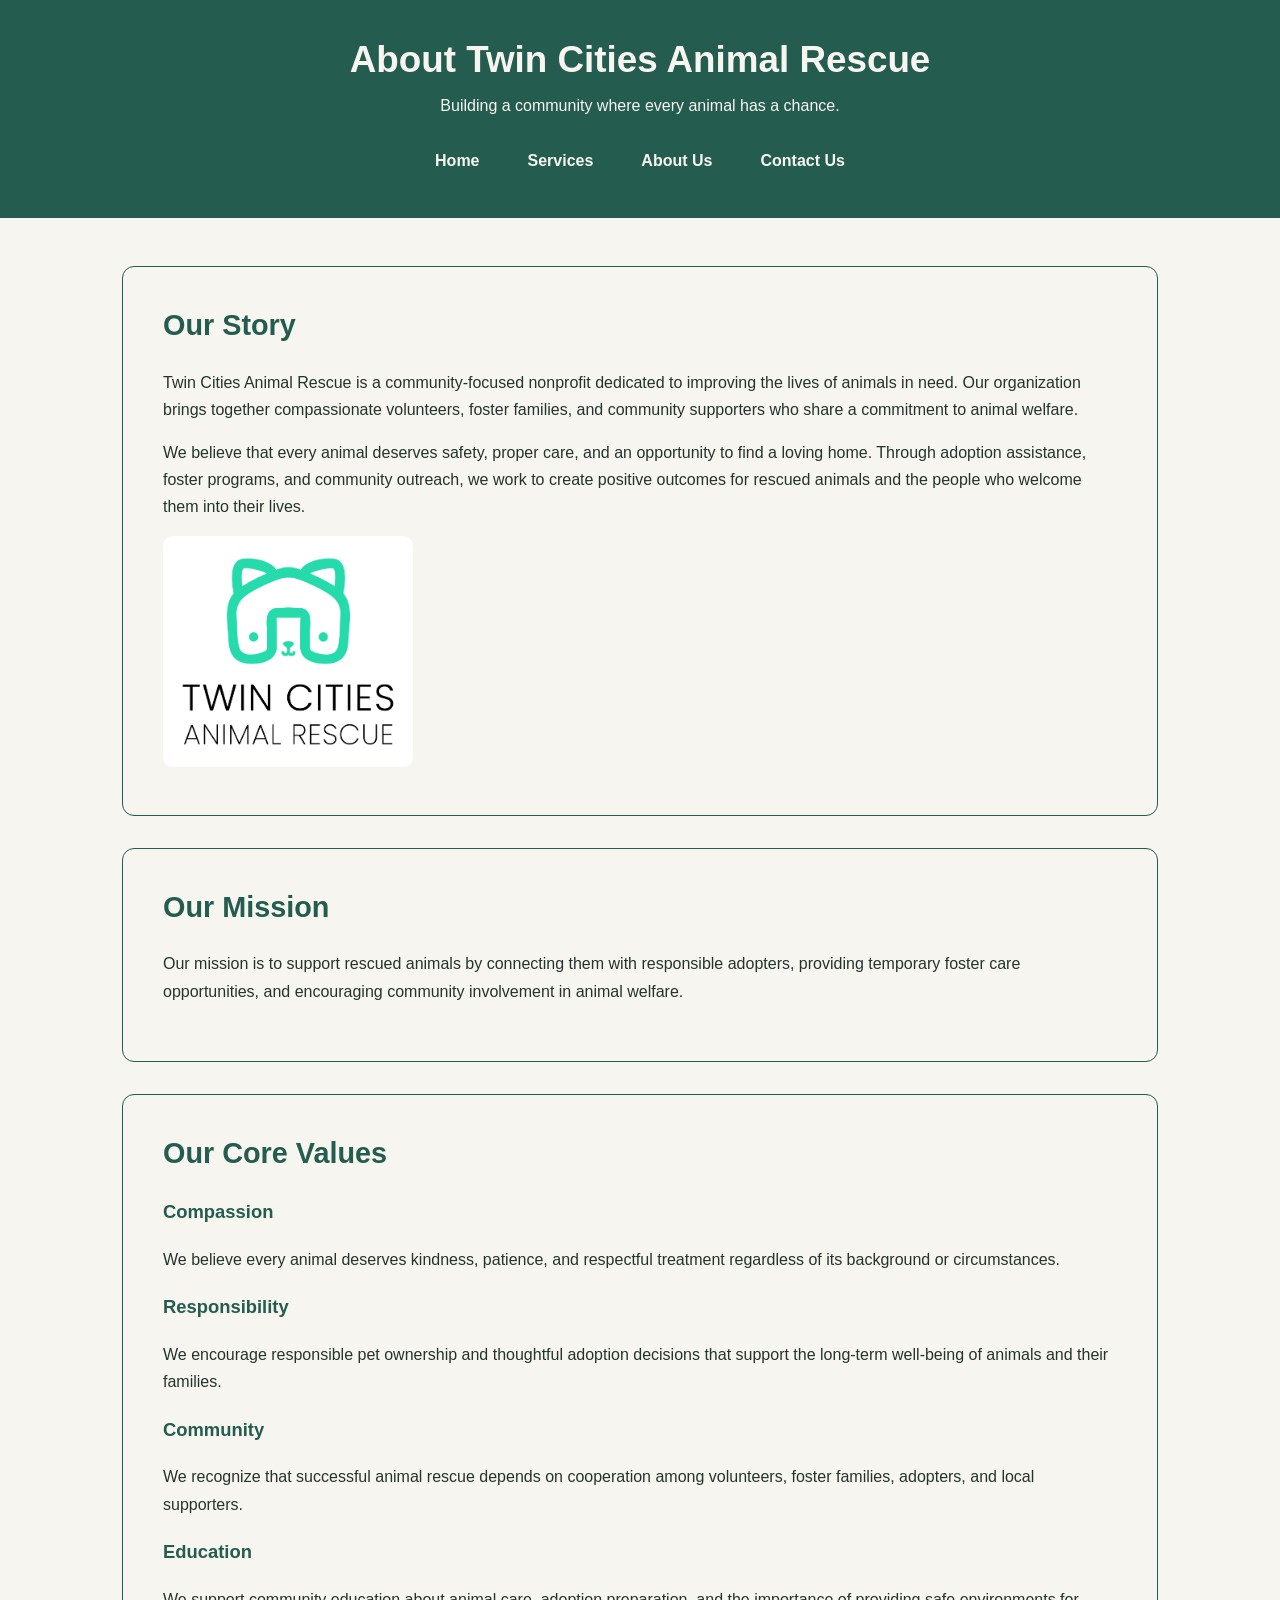
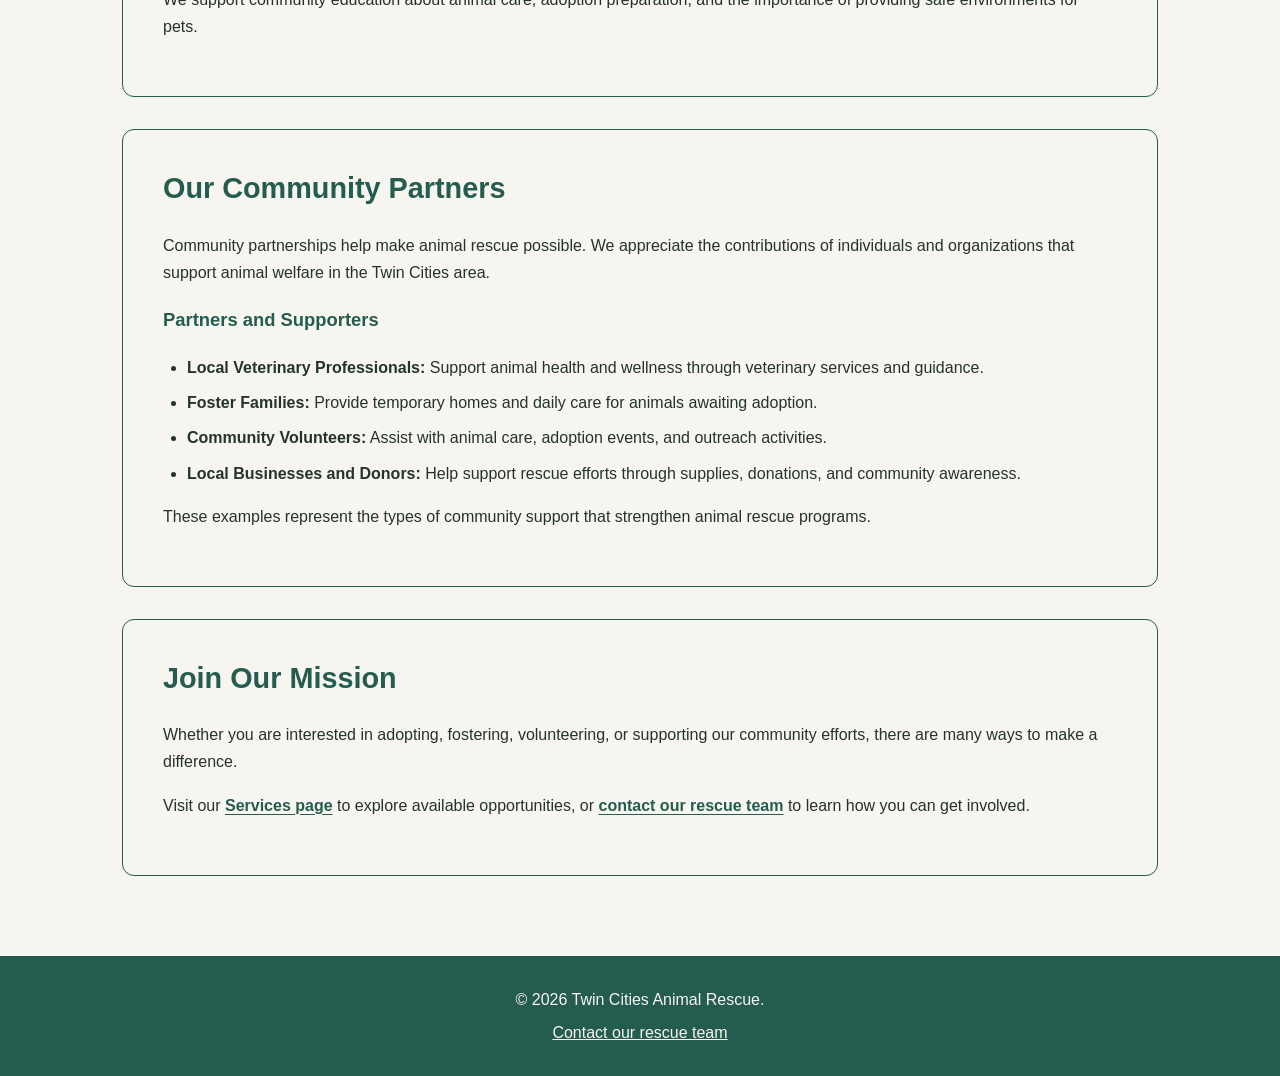
<file: about.html>
<!DOCTYPE html>
<html lang="en">
<head>
    <meta charset="UTF-8">
    <meta name="viewport" content="width=device-width, initial-scale=1.0">
    <meta name="description" content="Learn about the mission, values, and community partnerships of Twin Cities Animal Rescue.">
    <title>About Us | Twin Cities Animal Rescue</title>
    <link rel="stylesheet" href="styles.css">
</head>
<body>
    <header>
        <h1>About Twin Cities Animal Rescue</h1>
        <p>Building a community where every animal has a chance.</p>

        <nav aria-label="Main navigation">
            <ul>
                <li><a href="index.html">Home</a></li>
                <li><a href="services.html">Services</a></li>
                <li><a href="about.html">About Us</a></li>
                <li><a href="contact.html">Contact Us</a></li>
            </ul>
        </nav>
    </header>

    <main>
        <section>
            <h2>Our Story</h2>
            <p>
                Twin Cities Animal Rescue is a community-focused nonprofit
                dedicated to improving the lives of animals in need.
                Our organization brings together compassionate volunteers,
                foster families, and community supporters who share a
                commitment to animal welfare.
            </p>

            <p>
                We believe that every animal deserves safety, proper care,
                and an opportunity to find a loving home. Through adoption
                assistance, foster programs, and community outreach,
                we work to create positive outcomes for rescued animals
                and the people who welcome them into their lives.
            </p>

            <img src="images/rescue-logo_c.png"
                 alt="Twin Cities Animal Rescue organization logo"
                 width="250">
        </section>

        <section>
            <h2>Our Mission</h2>
            <p>
                Our mission is to support rescued animals by connecting
                them with responsible adopters, providing temporary
                foster care opportunities, and encouraging community
                involvement in animal welfare.
            </p>
        </section>

        <section>
            <h2>Our Core Values</h2>

            <h3>Compassion</h3>
            <p>
                We believe every animal deserves kindness, patience,
                and respectful treatment regardless of its background
                or circumstances.
            </p>

            <h3>Responsibility</h3>
            <p>
                We encourage responsible pet ownership and thoughtful
                adoption decisions that support the long-term well-being
                of animals and their families.
            </p>

            <h3>Community</h3>
            <p>
                We recognize that successful animal rescue depends
                on cooperation among volunteers, foster families,
                adopters, and local supporters.
            </p>

            <h3>Education</h3>
            <p>
                We support community education about animal care,
                adoption preparation, and the importance of
                providing safe environments for pets.
            </p>
        </section>

        <section>
            <h2>Our Community Partners</h2>
            <p>
                Community partnerships help make animal rescue
                possible. We appreciate the contributions of
                individuals and organizations that support
                animal welfare in the Twin Cities area.
            </p>

            <h3>Partners and Supporters</h3>
            <ul>
                <li>
                    <strong>Local Veterinary Professionals:</strong>
                    Support animal health and wellness through
                    veterinary services and guidance.
                </li>
                <li>
                    <strong>Foster Families:</strong>
                    Provide temporary homes and daily care
                    for animals awaiting adoption.
                </li>
                <li>
                    <strong>Community Volunteers:</strong>
                    Assist with animal care, adoption events,
                    and outreach activities.
                </li>
                <li>
                    <strong>Local Businesses and Donors:</strong>
                    Help support rescue efforts through
                    supplies, donations, and community awareness.
                </li>
            </ul>

            <p>
                These examples represent the types of community
                support that strengthen animal rescue programs.
            </p>
        </section>

        <section>
            <h2>Join Our Mission</h2>
            <p>
                Whether you are interested in adopting, fostering,
                volunteering, or supporting our community efforts,
                there are many ways to make a difference.
            </p>

            <p>
                Visit our <a href="services.html">Services page</a>
                to explore available opportunities, or
                <a href="contact.html">contact our rescue team</a>
                to learn how you can get involved.
            </p>
        </section>
    </main>

    <footer>
        <p>&copy; 2026 Twin Cities Animal Rescue.</p>
        <p>
            <a href="contact.html">Contact our rescue team</a>
        </p>
    </footer>
</body>
</html>
</file>
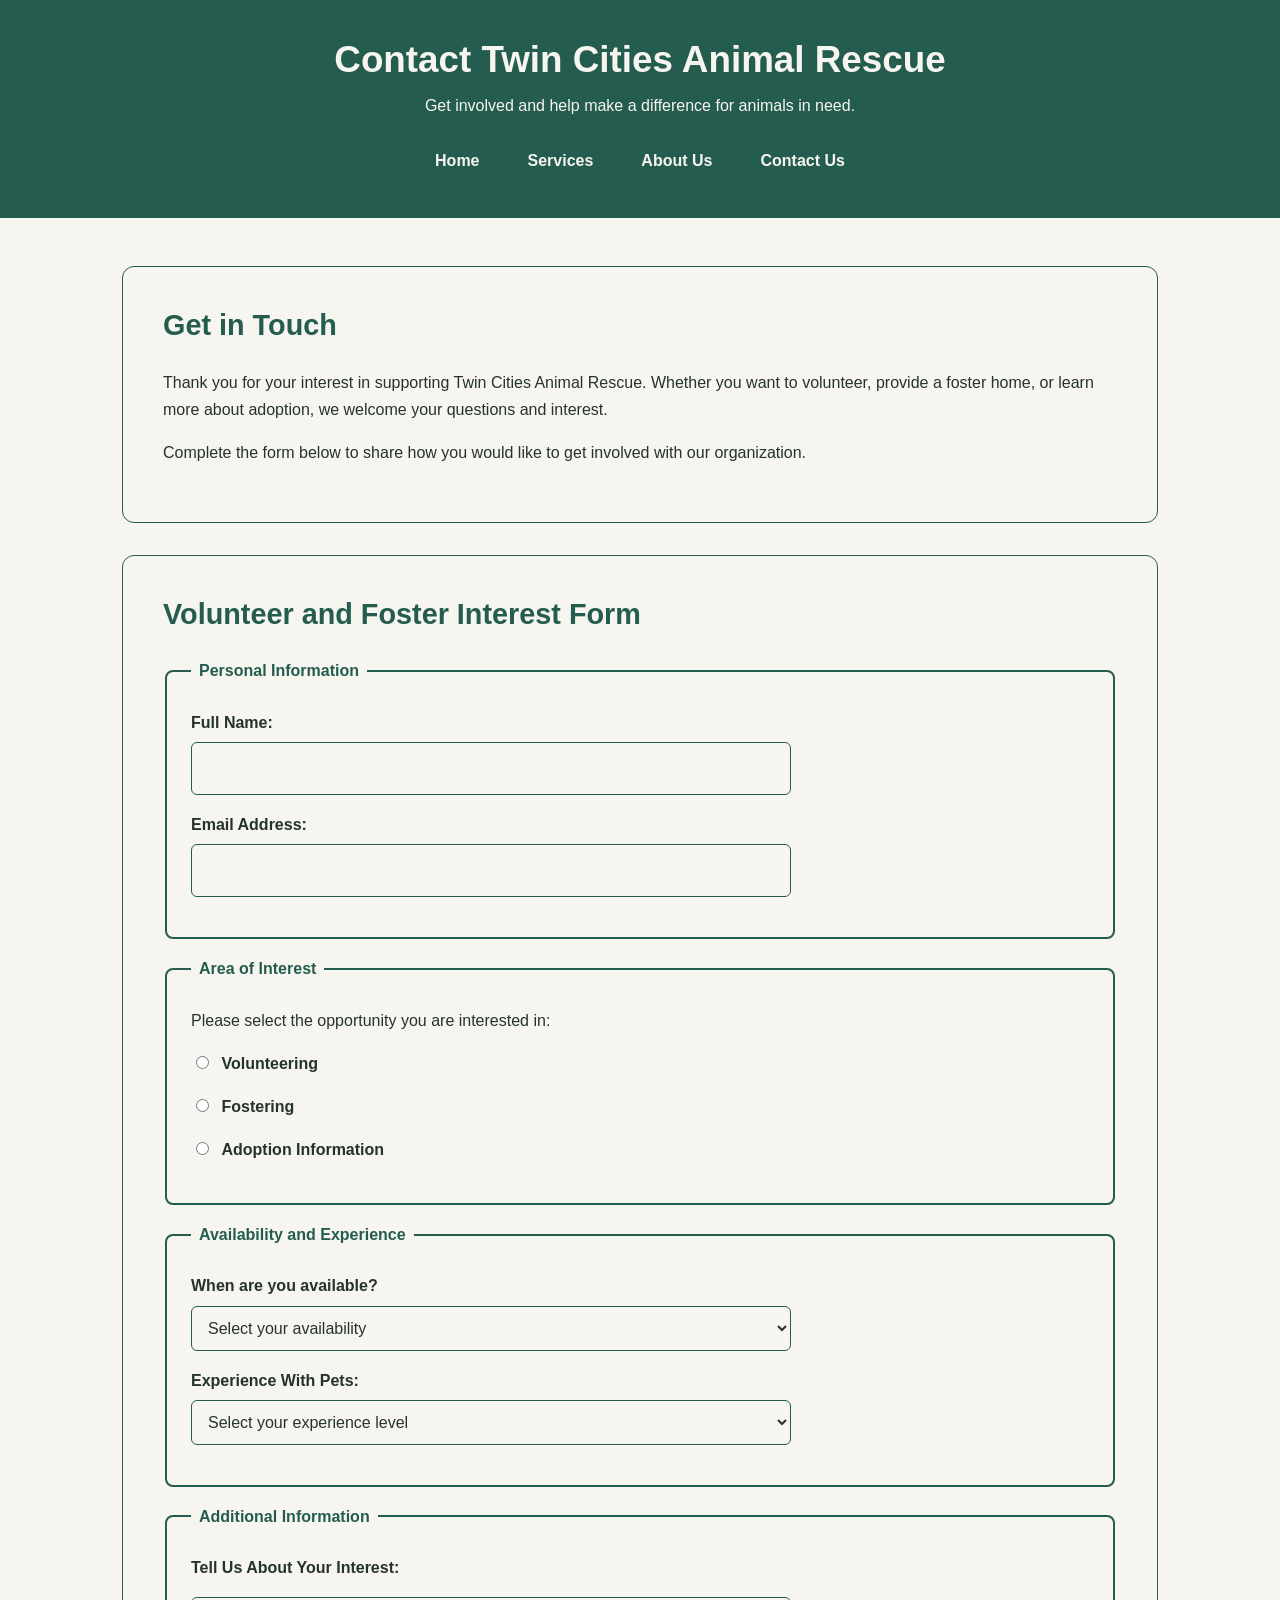
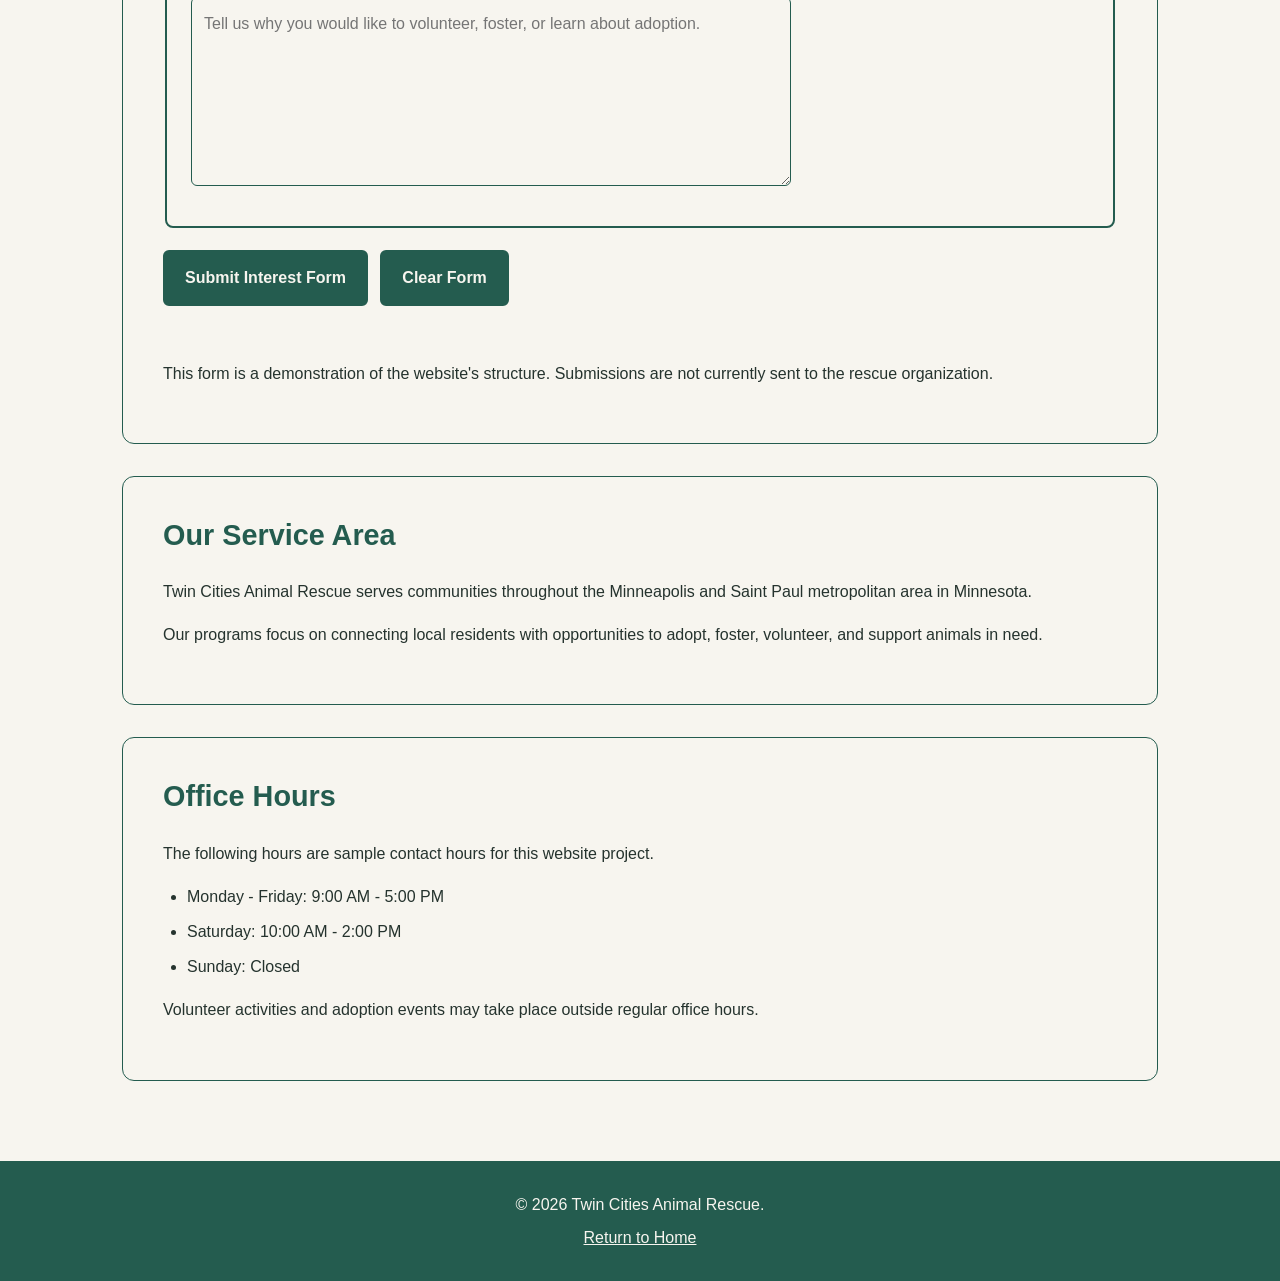
<file: contact.html>
<!DOCTYPE html>
<html lang="en">
<head>
    <meta charset="UTF-8">
    <meta name="viewport" content="width=device-width, initial-scale=1.0">
    <meta name="description" content="Contact Twin Cities Animal Rescue to learn about volunteering, fostering, and adoption opportunities.">
    <title>Contact Us | Twin Cities Animal Rescue</title>
    <link rel="stylesheet" href="styles.css">
</head>
<body>
    <header>
        <h1>Contact Twin Cities Animal Rescue</h1>
        <p>Get involved and help make a difference for animals in need.</p>

        <nav aria-label="Main navigation">
            <ul>
                <li><a href="index.html">Home</a></li>
                <li><a href="services.html">Services</a></li>
                <li><a href="about.html">About Us</a></li>
                <li><a href="contact.html">Contact Us</a></li>
            </ul>
        </nav>
    </header>

    <main>
        <section>
            <h2>Get in Touch</h2>
            <p>
                Thank you for your interest in supporting Twin Cities
                Animal Rescue. Whether you want to volunteer, provide
                a foster home, or learn more about adoption, we welcome
                your questions and interest.
            </p>
            <p>
                Complete the form below to share how you would like
                to get involved with our organization.
            </p>
        </section>

        <section>
            <h2>Volunteer and Foster Interest Form</h2>

            <form id="interest-form" action="#" method="get" novalidate>
                <fieldset>
                    <legend>Personal Information</legend>

                    <p>
                        <label for="full-name">Full Name:</label>
                        <input type="text"
                               id="full-name"
                               name="full-name"
                               autocomplete="name"
                               required
                               minlength="2"
                               aria-describedby="name-error">
                        <span id="name-error"
                              class="error-message"
                              aria-live="polite"></span>
                    </p>

                    <p>
                        <label for="email">Email Address:</label>
                        <input type="email"
                               id="email"
                               name="email"
                               autocomplete="email"
                               required
                               aria-describedby="email-error">
                        <span id="email-error"
                              class="error-message"
                              aria-live="polite"></span>
                    </p>
                </fieldset>

                <fieldset>
                    <legend>Area of Interest</legend>

                    <p>
                        Please select the opportunity you are
                        interested in:
                    </p>

                    <p>
                        <input type="radio"
                               id="volunteer"
                               name="interest"
                               value="volunteer"
                               required>
                        <label for="volunteer">Volunteering</label>
                    </p>

                    <p>
                        <input type="radio"
                               id="foster"
                               name="interest"
                               value="foster">
                        <label for="foster">Fostering</label>
                    </p>

                    <p>
                        <input type="radio"
                               id="adoption"
                               name="interest"
                               value="adoption">
                        <label for="adoption">Adoption Information</label>
                    </p>

                    <p id="interest-error"
                       class="error-message"
                       aria-live="polite"></p>
                </fieldset>

                <fieldset>
                    <legend>Availability and Experience</legend>

                    <p>
                        <label for="availability">
                            When are you available?
                        </label>
                        <select id="availability"
                                name="availability"
                                required
                                aria-describedby="availability-error">
                            <option value="">
                                Select your availability
                            </option>
                            <option value="weekdays">
                                Weekdays
                            </option>
                            <option value="evenings">
                                Evenings
                            </option>
                            <option value="weekends">
                                Weekends
                            </option>
                            <option value="flexible">
                                Flexible Schedule
                            </option>
                        </select>
                        <span id="availability-error"
                              class="error-message"
                              aria-live="polite"></span>
                    </p>

                    <p>
                        <label for="experience">
                            Experience With Pets:
                        </label>
                        <select id="experience"
                                name="experience"
                                required
                                aria-describedby="experience-error">
                            <option value="">
                                Select your experience level
                            </option>
                            <option value="none">
                                No Previous Experience
                            </option>
                            <option value="beginner">
                                Some Experience
                            </option>
                            <option value="experienced">
                                Extensive Experience
                            </option>
                            <option value="professional">
                                Professional Animal Care Experience
                            </option>
                        </select>
                        <span id="experience-error"
                              class="error-message"
                              aria-live="polite"></span>
                    </p>
                </fieldset>

                <fieldset>
                    <legend>Additional Information</legend>

                    <p>
                        <label for="message">
                            Tell Us About Your Interest:
                        </label>
                    </p>

                    <p>
                        <textarea id="message"
                                  name="message"
                                  rows="6"
                                  cols="45"
                                  minlength="10"
                                  maxlength="1000"
                                  required
                                  aria-describedby="message-error"
                                  placeholder="Tell us why you would like to volunteer, foster, or learn about adoption."></textarea>
                        <span id="message-error"
                              class="error-message"
                              aria-live="polite"></span>
                    </p>
                </fieldset>

                <p>
                    <button type="submit">
                        Submit Interest Form
                    </button>
                    <button type="reset">
                        Clear Form
                    </button>
                </p>

                <p id="form-status"
                   role="status"
                   aria-live="polite"></p>
            </form>

            <p>
                This form is a demonstration of the website's
                structure. Submissions are not currently sent
                to the rescue organization.
            </p>
        </section>

        <section>
            <h2>Our Service Area</h2>
            <p>
                Twin Cities Animal Rescue serves communities
                throughout the Minneapolis and Saint Paul
                metropolitan area in Minnesota.
            </p>
            <p>
                Our programs focus on connecting local residents
                with opportunities to adopt, foster, volunteer,
                and support animals in need.
            </p>
        </section>

        <section>
            <h2>Office Hours</h2>
            <p>
                The following hours are sample contact hours
                for this website project.
            </p>

            <ul>
                <li>Monday - Friday: 9:00 AM - 5:00 PM</li>
                <li>Saturday: 10:00 AM - 2:00 PM</li>
                <li>Sunday: Closed</li>
            </ul>

            <p>
                Volunteer activities and adoption events
                may take place outside regular office hours.
            </p>
        </section>
    </main>

    <footer>
        <p>&copy; 2026 Twin Cities Animal Rescue.</p>
        <p>
            <a href="index.html">Return to Home</a>
        </p>
    </footer>

    <script src="script.js"></script>
</body>
</html>
</file>
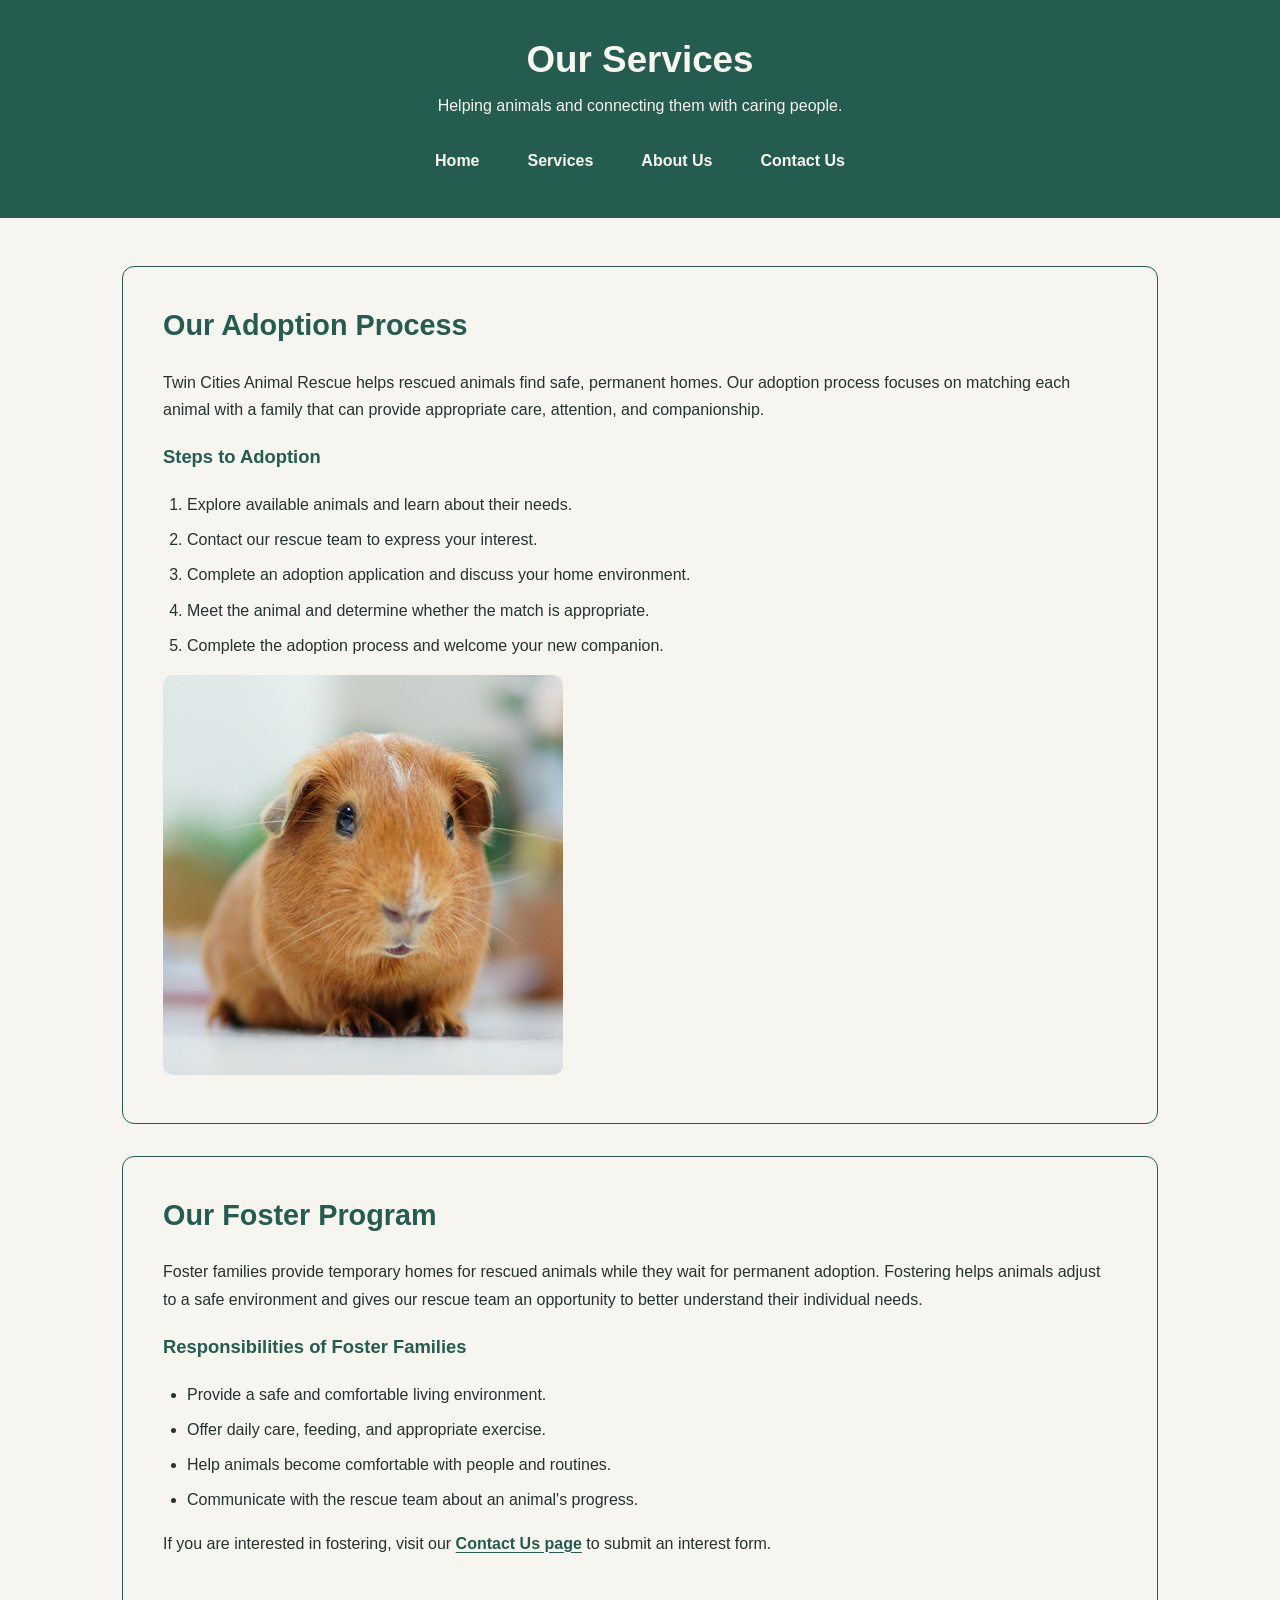
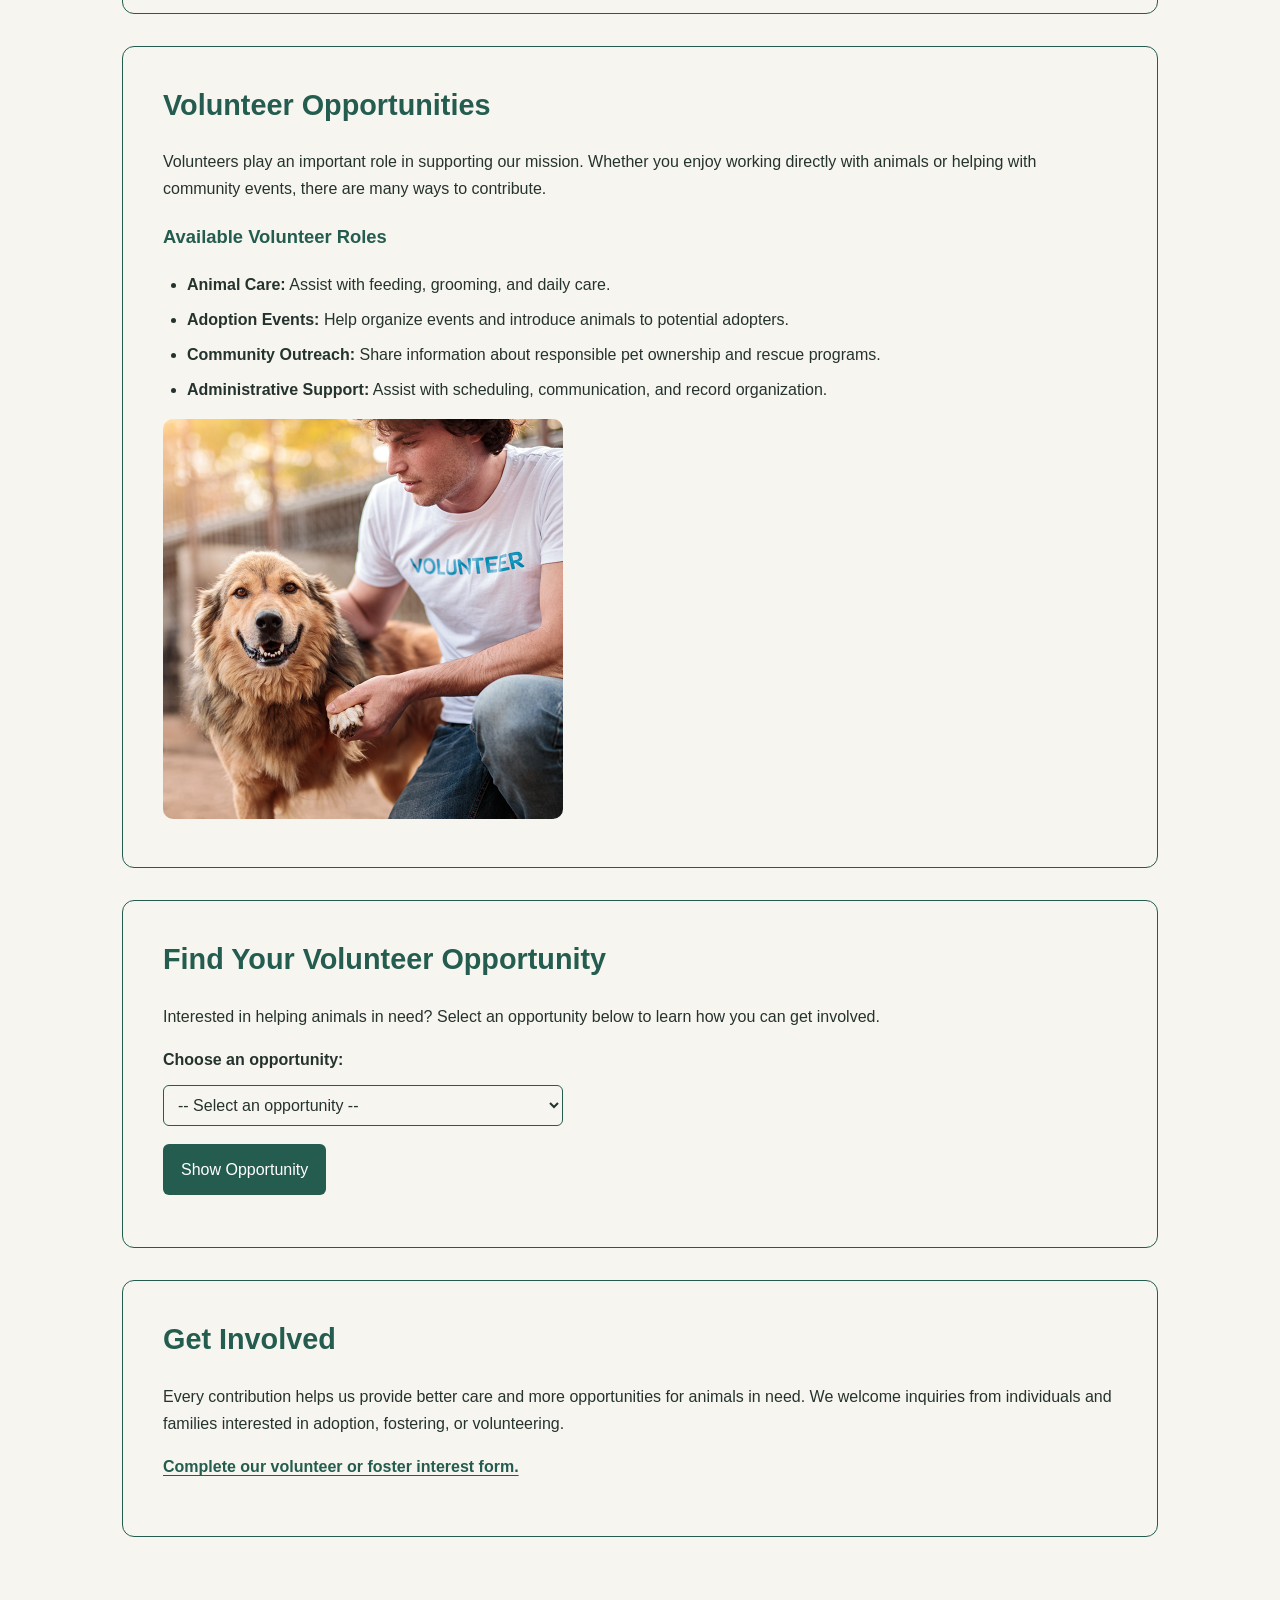
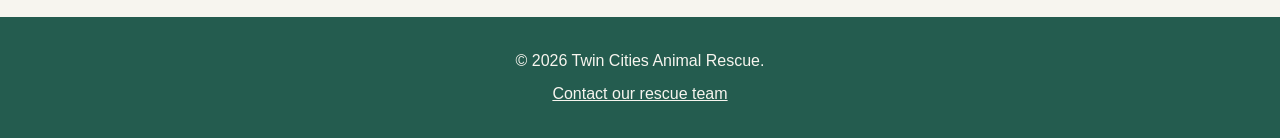
<file: services.html>
<!DOCTYPE html>
<html lang="en">
<head>
    <meta charset="UTF-8">
    <meta name="viewport" content="width=device-width, initial-scale=1.0">
    <meta name="description" content="Explore adoption, fostering, and volunteer opportunities at Twin Cities Animal Rescue.">
    <title>Services | Twin Cities Animal Rescue</title>
    <link rel="stylesheet" href="styles.css">
</head>
<body>
    <header>
        <h1>Our Services</h1>
        <p>Helping animals and connecting them with caring people.</p>

        <nav aria-label="Main navigation">
            <ul>
                <li><a href="index.html">Home</a></li>
                <li><a href="services.html">Services</a></li>
                <li><a href="about.html">About Us</a></li>
                <li><a href="contact.html">Contact Us</a></li>
            </ul>
        </nav>
    </header>

    <main>
        <section>
            <h2>Our Adoption Process</h2>
            <p>
                Twin Cities Animal Rescue helps rescued animals find
                safe, permanent homes. Our adoption process focuses
                on matching each animal with a family that can provide
                appropriate care, attention, and companionship.
            </p>

            <h3>Steps to Adoption</h3>
            <ol>
                <li>Explore available animals and learn about their needs.</li>
                <li>Contact our rescue team to express your interest.</li>
                <li>Complete an adoption application and discuss your home environment.</li>
                <li>Meet the animal and determine whether the match is appropriate.</li>
                <li>Complete the adoption process and welcome your new companion.</li>
            </ol>

            <img src="images/rescue-pet_c.png"
                 alt="Small brown guinea pig representing animals that may need loving homes"
                 width="400">
        </section>

        <section>
            <h2>Our Foster Program</h2>
            <p>
                Foster families provide temporary homes for rescued
                animals while they wait for permanent adoption.
                Fostering helps animals adjust to a safe environment
                and gives our rescue team an opportunity to better
                understand their individual needs.
            </p>

            <h3>Responsibilities of Foster Families</h3>
            <ul>
                <li>Provide a safe and comfortable living environment.</li>
                <li>Offer daily care, feeding, and appropriate exercise.</li>
                <li>Help animals become comfortable with people and routines.</li>
                <li>Communicate with the rescue team about an animal's progress.</li>
            </ul>

            <p>
                If you are interested in fostering, visit our
                <a href="contact.html">Contact Us page</a>
                to submit an interest form.
            </p>
        </section>

        <section>
            <h2>Volunteer Opportunities</h2>
            <p>
                Volunteers play an important role in supporting our
                mission. Whether you enjoy working directly with
                animals or helping with community events, there are
                many ways to contribute.
            </p>

            <h3>Available Volunteer Roles</h3>
            <ul>
                <li>
                    <strong>Animal Care:</strong>
                    Assist with feeding, grooming, and daily care.
                </li>
                <li>
                    <strong>Adoption Events:</strong>
                    Help organize events and introduce animals
                    to potential adopters.
                </li>
                <li>
                    <strong>Community Outreach:</strong>
                    Share information about responsible pet ownership
                    and rescue programs.
                </li>
                <li>
                    <strong>Administrative Support:</strong>
                    Assist with scheduling, communication,
                    and record organization.
                </li>
            </ul>

            <img src="images/rescue-volunteer_c.png"
                 alt="Volunteer wearing a volunteer shirt interacting with a friendly golden dog"
                 width="400">
        </section>

        <!-- Touchstone 4: Interactive Volunteer Opportunity Selector -->
        <section id="volunteer-selector">
            <h2>Find Your Volunteer Opportunity</h2>

            <p>
                Interested in helping animals in need?
                Select an opportunity below to learn how
                you can get involved.
            </p>

            <label for="opportunity-choice">
                Choose an opportunity:
            </label>

            <select id="opportunity-choice">
                <option value="">-- Select an opportunity --</option>
                <option value="volunteer">General Volunteering</option>
                <option value="foster">Foster Care</option>
                <option value="adoption">Adoption Events</option>
            </select>

            <button type="button" id="show-opportunity">
                Show Opportunity
            </button>

            <div id="opportunity-result" aria-live="polite"></div>
        </section>

        <section>
            <h2>Get Involved</h2>
            <p>
                Every contribution helps us provide better care
                and more opportunities for animals in need.
                We welcome inquiries from individuals and families
                interested in adoption, fostering, or volunteering.
            </p>

            <p>
                <a href="contact.html">
                    Complete our volunteer or foster interest form.
                </a>
            </p>
        </section>
    </main>

    <footer>
        <p>&copy; 2026 Twin Cities Animal Rescue.</p>
        <p>
            <a href="contact.html">Contact our rescue team</a>
        </p>
    </footer>

    <script src="script.js"></script>
</body>
</html>
</file>
<file: styles.css>
/* Twin Cities Animal Rescue - Website Styles */

/* Color palette and global settings */
:root {
    --cream: #F7F5EF;
    --green: #245C4F;
    --amber: #D79A55;
    --charcoal: #25332E;
}

* {
    box-sizing: border-box;
}

html {
    scroll-behavior: smooth;
}

body {
    margin: 0;
    background-color: var(--cream);
    color: var(--charcoal);
    font-family: Arial, Helvetica, sans-serif;
    font-size: 16px;
    line-height: 1.7;
}

/* Header and navigation */
header {
    background-color: var(--green);
    color: var(--cream);
    padding: 24px 20px;
    text-align: center;
}

header h1 {
    margin: 0 0 8px;
    font-size: 1.8rem;
    line-height: 1.3;
}

header p {
    margin: 0 0 20px;
}

nav ul {
    display: flex;
    flex-direction: column;
    align-items: center;
    gap: 10px;
    list-style: none;
    padding: 0;
    margin: 0;
}

nav a {
    display: block;
    padding: 8px 16px;
    color: var(--cream);
    text-decoration: none;
    font-weight: bold;
    border-radius: 6px;
}

nav a:hover,
nav a:focus-visible {
    background-color: var(--amber);
    color: var(--charcoal);
}

/* Main content and sections */
main {
    width: 100%;
    max-width: 1100px;
    margin: 0 auto;
    padding: 24px 16px;
}

section {
    background-color: var(--cream);
    padding: 24px 16px;
    margin-bottom: 24px;
    border: 1px solid var(--green);
    border-radius: 12px;
}

h2 {
    color: var(--green);
    font-size: 1.5rem;
    line-height: 1.3;
    margin-top: 0;
}

h3 {
    color: var(--green);
    font-size: 1.15rem;
}

p {
    margin-top: 0;
}

main a {
    color: var(--green);
    font-weight: bold;
    text-underline-offset: 3px;
}

main a:hover,
main a:focus-visible {
    color: var(--charcoal);
    text-decoration-thickness: 2px;
}

/* Images and video */
img,
video {
    max-width: 100%;
    height: auto;
    border-radius: 10px;
}

picture {
    display: block;
    text-align: center;
}

figure {
    margin: 20px 0;
    text-align: center;
}

figcaption {
    margin-top: 12px;
    font-style: italic;
}

video {
    display: block;
    margin: 16px auto;
}

/* Lists */
main ul,
main ol {
    padding-left: 24px;
}

main li {
    margin-bottom: 8px;
}

/* Forms */
form {
    display: flex;
    flex-direction: column;
    gap: 16px;
}

fieldset {
    border: 2px solid var(--green);
    border-radius: 8px;
    padding: 16px;
    min-width: 0;
}

legend {
    color: var(--green);
    font-weight: bold;
    padding: 0 8px;
}

label {
    font-weight: bold;
}

input[type="text"],
input[type="email"],
select,
textarea {
    display: block;
    width: 100%;
    max-width: 600px;
    padding: 12px;
    margin-top: 6px;
    border: 1px solid var(--green);
    border-radius: 6px;
    background-color: var(--cream);
    color: var(--charcoal);
    font: inherit;
}

input[type="radio"] {
    accent-color: var(--green);
    margin-right: 8px;
}

textarea {
    resize: vertical;
}

button {
    padding: 12px 20px;
    margin: 6px 8px 6px 0;
    border: 2px solid var(--green);
    border-radius: 6px;
    background-color: var(--green);
    color: var(--cream);
    font: inherit;
    font-weight: bold;
    cursor: pointer;
}

button:hover,
button:focus-visible {
    background-color: var(--amber);
    color: var(--charcoal);
}

/* Keyboard accessibility */
a:focus-visible,
button:focus-visible,
input:focus-visible,
select:focus-visible,
textarea:focus-visible {
    outline: 3px solid var(--amber);
    outline-offset: 3px;
}

/* Footer */
footer {
    background-color: var(--green);
    color: var(--cream);
    text-align: center;
    padding: 24px 16px;
}

footer p {
    margin: 6px 0;
}

footer a {
    color: var(--cream);
}

/* Larger screens */
@media (min-width: 768px) {
    header {
        padding: 36px 24px;
    }

    header h1 {
        font-size: 2.3rem;
    }

    nav ul {
        flex-direction: row;
        justify-content: center;
        flex-wrap: wrap;
        gap: 16px;
    }

    main {
        padding: 40px 24px;
    }

    section {
        padding: 32px;
        margin-bottom: 32px;
    }

    h2 {
        font-size: 1.8rem;
    }

    fieldset {
        padding: 24px;
    }
}

/* Extra-large screens */
@media (min-width: 1100px) {
    main {
        padding: 48px 32px;
    }

    section {
        padding: 40px;
    }
}
/* Touchstone 4: Form validation styling */

.error-message {
    display: block;
    color: #A32121;
    font-size: 0.9rem;
    font-weight: bold;
    margin-top: 6px;
}

.error-message:empty {
    display: none;
}

/* Highlight fields containing invalid information */
input[aria-invalid="true"],
select[aria-invalid="true"],
textarea[aria-invalid="true"] {
    border: 2px solid #A32121;
    background-color: #FFF5F5;
}

/* Highlight the form status message */
#form-status:not(:empty) {
    padding: 12px;
    border-radius: 8px;
    background-color: #E8F2ED;
    color: #245C4F;
    font-weight: bold;
}

/* Style the volunteer opportunity selector */
#volunteer-selector select {
    display: block;
    width: 100%;
    max-width: 400px;
    padding: 10px;
    margin: 12px 0;
    border: 1px solid #245C4F;
    border-radius: 6px;
    font: inherit;
}

#volunteer-selector button {
    padding: 12px 18px;
    margin-bottom: 12px;
    background-color: #245C4F;
    color: #FFFFFF;
    border: none;
    border-radius: 6px;
    font: inherit;
    cursor: pointer;
}

#volunteer-selector button:hover,
#volunteer-selector button:focus-visible {
    background-color: #184238;
}

#opportunity-result:not(:empty) {
    margin-top: 16px;
    padding: 16px;
    border-left: 4px solid #245C4F;
    background-color: #F7F5EF;
    border-radius: 6px;
}
</file>
